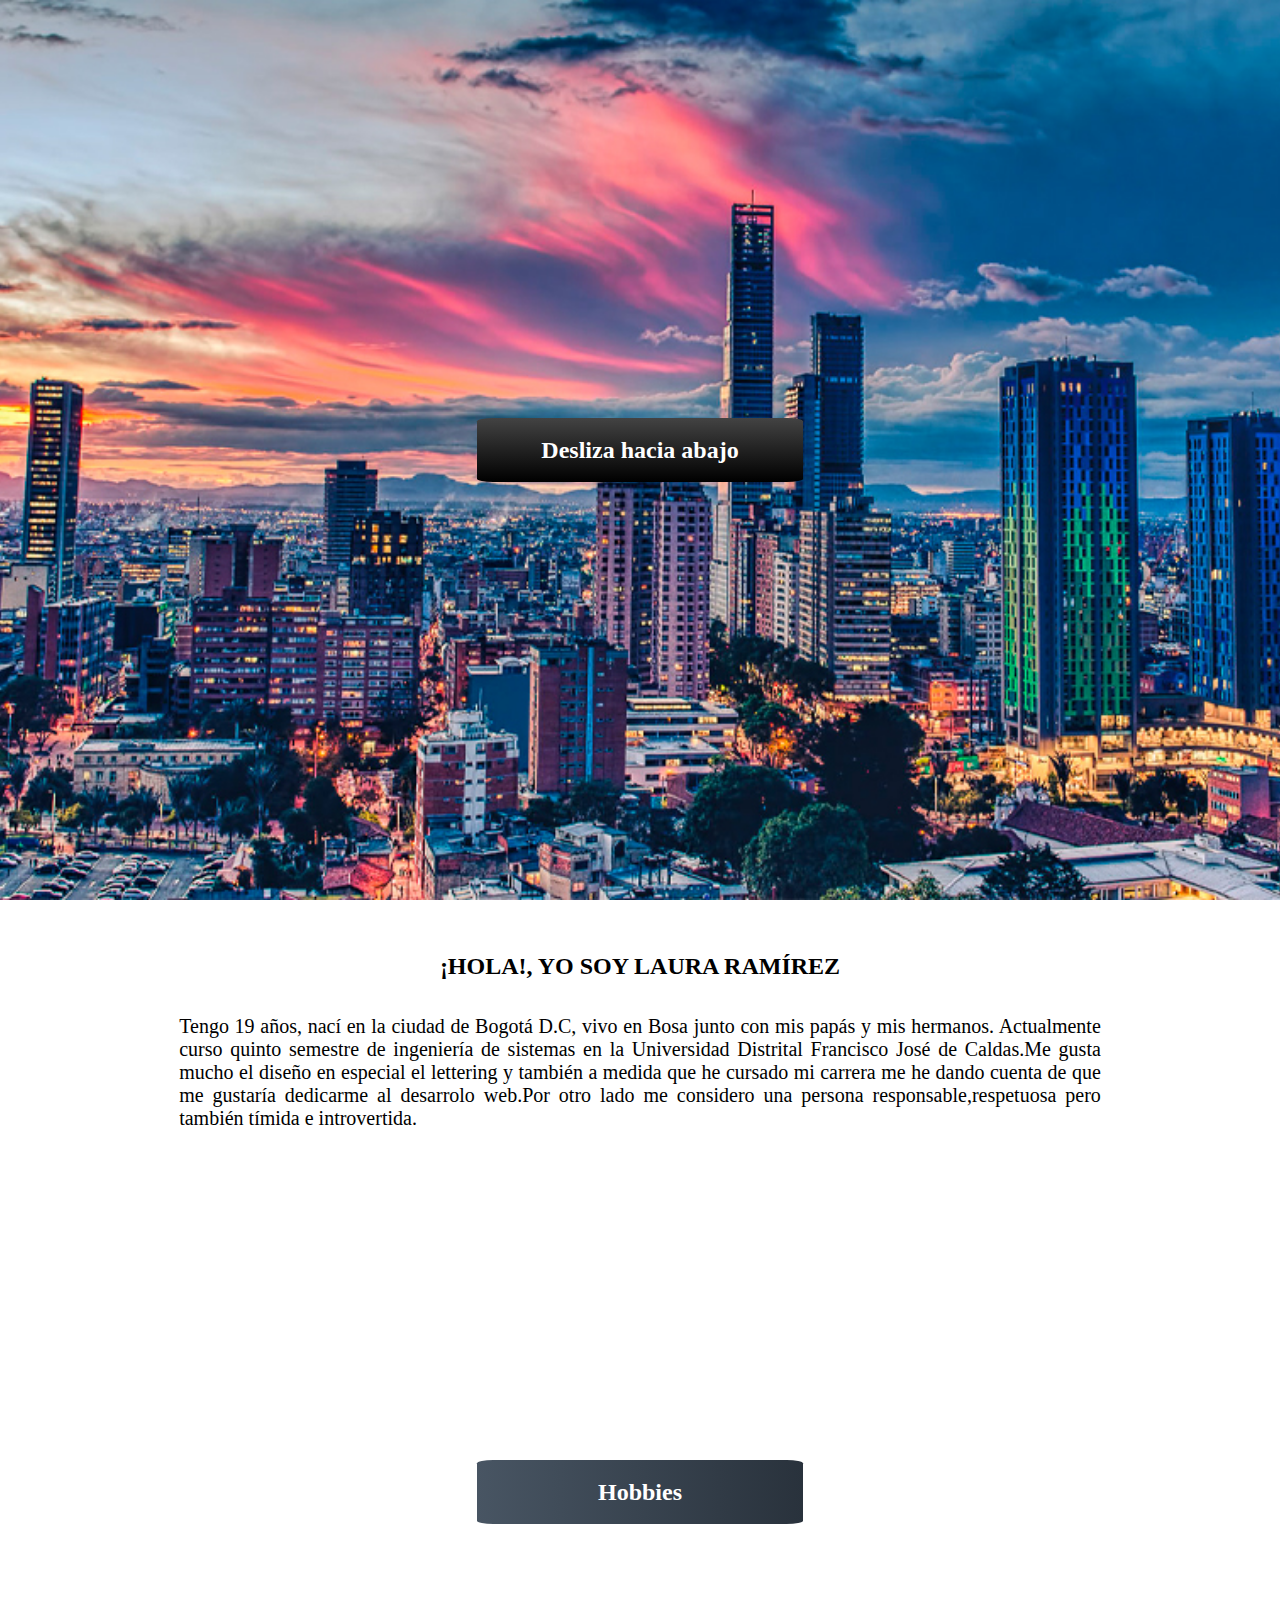
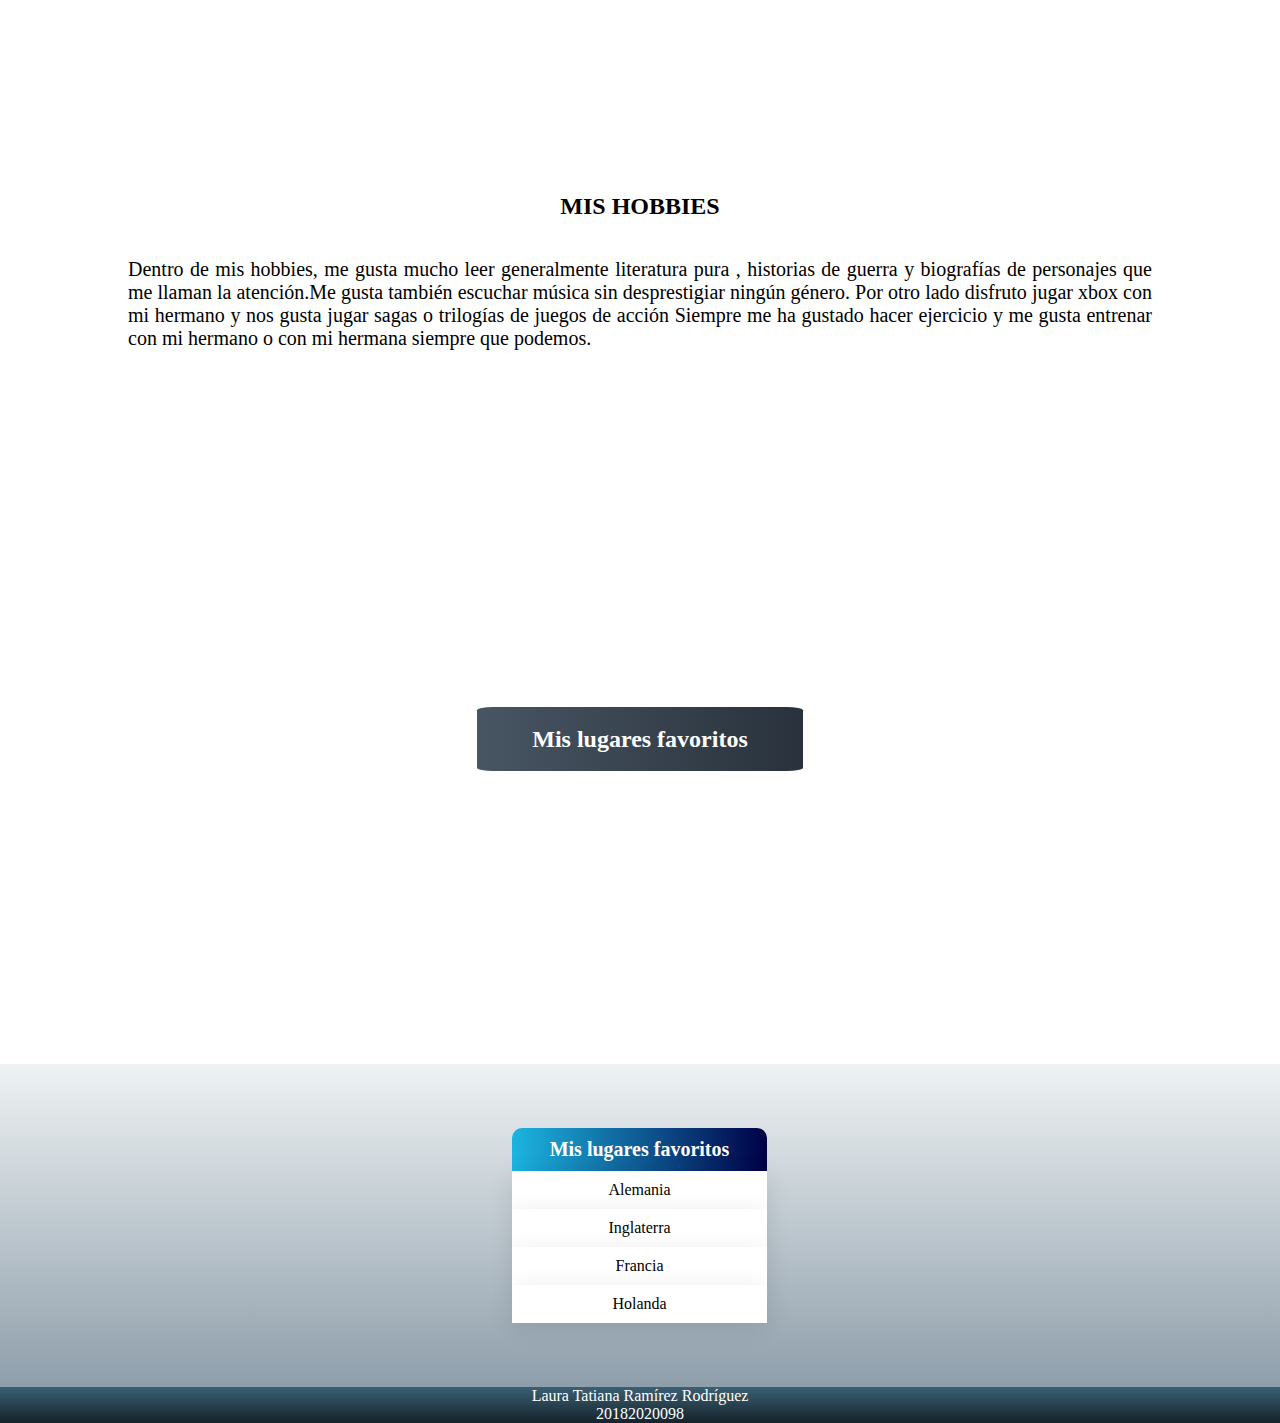
<file: index.html>
<!DOCTYPE html>
<html lang="en">

<head>
    <meta charset="UTF-8">
    <meta http-equiv="X-UA-Compatible" content="IE=edge">
    <meta name="viewport" content="width=device-width, initial-scale=1.0">
    <link rel="stylesheet" href="style.css">
    <title>Presentación en HTML</title>
</head>

<body>
    <header class="header">
        <div class="indicacion">
            <h2>Desliza hacia abajo</h2>
        </div>
    </header>

    <section class="aboutMe">
        <h2><b>¡HOLA!, YO SOY LAURA RAMÍREZ</b></h2>
        <p>
            Tengo 19 años, nací en la ciudad de Bogotá D.C, vivo en Bosa junto con mis papás y mis hermanos.
            Actualmente curso quinto semestre de ingeniería de sistemas en la Universidad Distrital Francisco
            José de Caldas.Me gusta mucho el diseño en especial el lettering y también a medida que he cursado
            mi carrera me he dando cuenta de que me gustaría dedicarme al desarrolo web.Por otro lado me
            considero una persona responsable,respetuosa pero también tímida e introvertida.
        </p>
    </section>

    <section class="hobbie">
        <div class="aviso">
            <h2>Hobbies</h2>
        </div>
    </section>

    <section class="myHobbies">
        <h2>MIS HOBBIES</h2>
        <p>

            Dentro de mis hobbies, me gusta mucho leer generalmente literatura pura , historias de guerra y biografías
            de personajes que me llaman la atención.Me gusta también escuchar música sin desprestigiar ningún género.
            Por otro lado disfruto jugar xbox con mi hermano y nos gusta jugar sagas o trilogías de juegos de acción
            Siempre me ha gustado hacer ejercicio y me gusta entrenar con mi hermano o con mi hermana siempre que
            podemos.
        </p>
    </section>

    <section class="germany">
        <div class="aviso">
            <h2>Mis lugares favoritos</h2>
        </div>
    </section>

    <section class="places">
        <div class="country">
            <h2>Mis lugares favoritos</h2>
            <ul>
                <li>Alemania</li>
                <li>Inglaterra</li>
                <li>Francia</li>
                <li>Holanda</li>
            </ul>
        </div>
    </section>

    <footer>
        Laura Tatiana Ramírez Rodríguez
        <br>
        20182020098
    </footer>
</body>

</html>
</file>
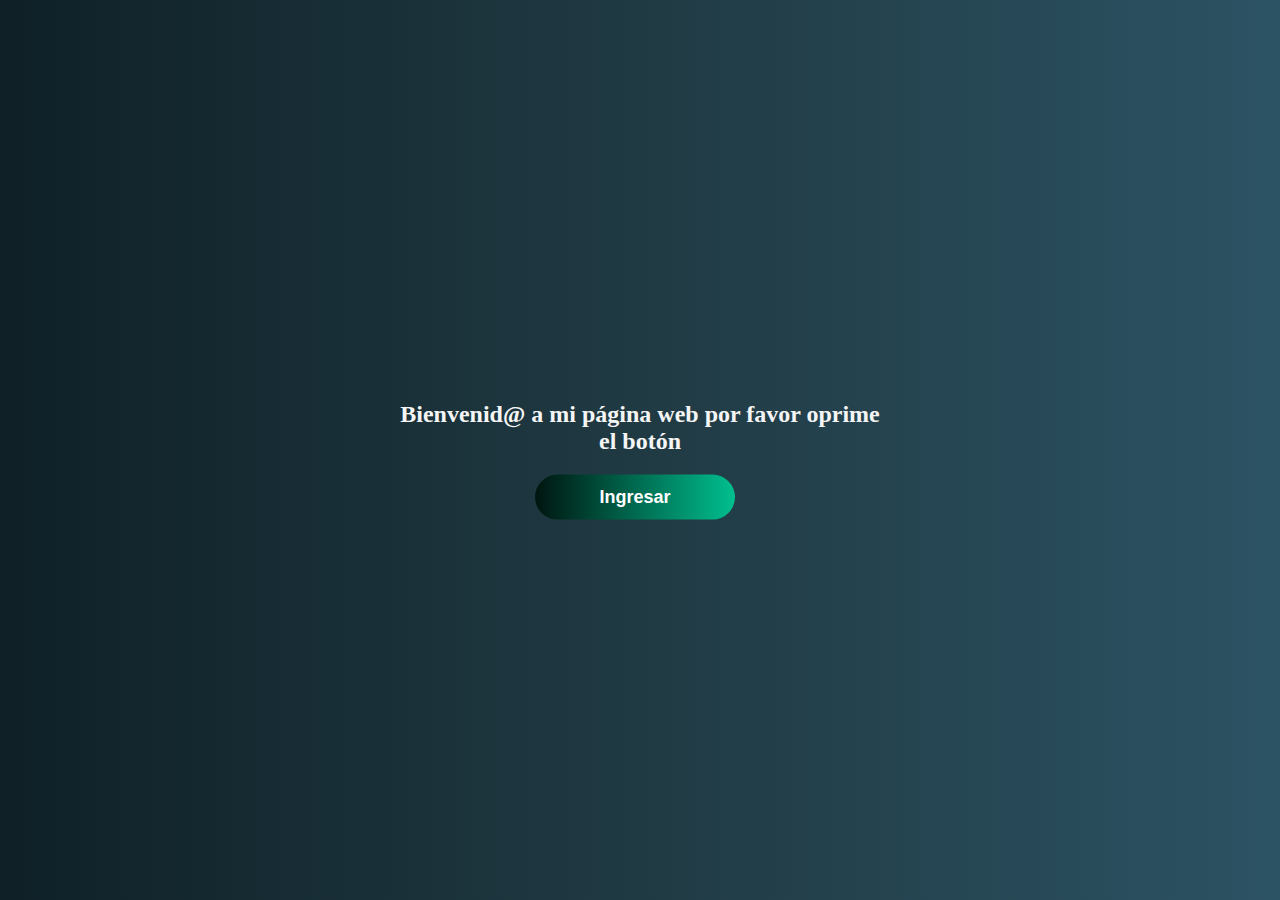
<file: inicio.html>
<!DOCTYPE html>
<html lang="en">
<head>
    <meta charset="UTF-8">
    <meta http-equiv="X-UA-Compatible" content="IE=edge">
    <meta name="viewport" content="width=device-width, initial-scale=1.0">
    <link rel="stylesheet" href="styleFirst.css">
    <script src="function.js"></script>
    <title>Inicio</title>
</head>
<body>
   

    <div class="form">
        <h2>Bienvenid@ a mi página web por favor oprime el botón</h2>
        <!--<input type="text" name="name" required autocomplete="off" placeholder="Tu nombre..."-->
        <input type ="submit" name="" value="Ingresar" onclick="redireccionar()">
    </div>
</body>
</html>
</file>
<file: style.css>
*{
    margin: 0;
    padding: 0;
}

body{
    font-family:Cambria, Cochin, Georgia, Times, 'Times New Roman', serif;
    width: 100%;
}

h2{
    text-align: center;
    padding: 2%;
}
.header{
    background-attachment: fixed;
    background-image: url('img/city.jpg');
    background-position: center;
    background-repeat: no-repeat;
    background-size: cover;

    /*centrar los elementos*/
    display: flex;
    justify-content: center;
    align-items: center;

    height: 100vh;
    width: 100%;
    
}

.indicacion{
    background: #000000;  /* fallback for old browsers */
    background: -webkit-linear-gradient(to bottom, #434343, #000000);  /* Chrome 10-25, Safari 5.1-6 */
    background: linear-gradient(to bottom, #434343, #000000); /* W3C, IE 10+/ Edge, Firefox 16+, Chrome 26+, Opera 12+, Safari 7+ */

    border-radius: 5%;
    color: white;
    padding: 1%;
    width: 300px;
}
.aviso{
    background: #485563;  /* fallback for old browsers */
    background: -webkit-linear-gradient(to left, #29323c, #485563);  /* Chrome 10-25, Safari 5.1-6 */
    background: linear-gradient(to left, #29323c, #485563); /* W3C, IE 10+/ Edge, Firefox 16+, Chrome 26+, Opera 12+, Safari 7+ */
    border-radius: 5%;
    color: white;
    padding: 1%;
    width: 300px;
}
.aboutMe{
    margin: auto;
    overflow: hidden; /*Regula la visibilidad de un contenido*/
    padding: 30px;
    width: 90%;  
}

p{
    font-size: 20px;
    padding-top: 1%;
    padding-left: 10%;
    padding-right: 10%;
    padding-bottom: 5%;
    text-align: justify;
}

.hobbie{

    display: flex;
    justify-content: center;
    align-items: center;
    
    background-attachment: fixed;
    background-image: url('img/lettering.jpg');
    background-position: center;
    background-size: cover;
    height: 550px;
    width: 100%;
}

.germany{
    display: flex;
    justify-content: center;
    align-items: center;
    background-attachment: fixed;
    background-image: url('img/germany.jpg');
    background-position: center;
    background-size: cover;
    height: 650px;
    width: 100%;
}
footer{
    color: white;
    background: #FFA17F;  /* fallback for old browsers */
    background: -webkit-linear-gradient(to left, #00223E, #FFA17F);  /* Chrome 10-25, Safari 5.1-6 */
    background: linear-gradient(to left, #00223E, #FFA17F); /* W3C, IE 10+/ Edge, Firefox 16+, Chrome 26+, Opera 12+, Safari 7+ */

    

}
.places{
    padding-top: 5%;
    padding-bottom: 5%;
    background: #8e9eab;  /* fallback for old browsers */
    background: -webkit-linear-gradient(to bottom, #eef2f3, #8e9eab);  /* Chrome 10-25, Safari 5.1-6 */
    background: linear-gradient(to bottom, #eef2f3, #8e9eab); /* W3C, IE 10+/ Edge, Firefox 16+, Chrome 26+, Opera 12+, Safari 7+ */

}
.country{
    width: 300px;
    margin-left: 40%;
   

}
.country h2{
    color: white;

    background: #000046;  /* fallback for old browsers */
    background: -webkit-linear-gradient(to right, #1CB5E0, #000046); 
    background: linear-gradient(to right, #1CB5E0, #000046); 


    width: 215px;
    padding: 10px 20px;
    font-size: 20px;
    font-weight: 700;
    border-top-left-radius: 10px;
    border-top-right-radius: 10px;
}

.country ul{
    position: relative;
    background: white;
    width: 255px;
}

.country ul li {
    text-align: center;
    list-style: none;
    padding: 10px;
    width: 235px;
    background: white;
    box-shadow: 0 5px 25px rgba(0,0,0,.1);
    transition: transform 0.5s;
}

.country ul li:hover{
    transform:scale(1.1);
    z-index: 90;
    background: #56CCF2;  /* fallback for old browsers */
    background: -webkit-linear-gradient(to bottom, #2F80ED, #56CCF2);  /* Chrome 10-25, Safari 5.1-6 */
    background: linear-gradient(to bottom, #2F80ED, #56CCF2); /* W3C, IE 10+/ Edge, Firefox 16+, Chrome 26+, Opera 12+, Safari 7+ */

    box-shadow: 0 5px 25px rgba(0,0,0,.2);
    color:#fff;

}
footer{
    background: #16222A;  /* fallback for old browsers */
    background: -webkit-linear-gradient(to bottom, #3A6073, #16222A);  /* Chrome 10-25, Safari 5.1-6 */
    background: linear-gradient(to bottom, #3A6073, #16222A); /* W3C, IE 10+/ Edge, Firefox 16+, Chrome 26+, Opera 12+, Safari 7+ */

    font: white;
    text-align: center;
    height: auto;
}
</file>
<file: styleFirst.css>
body{
    background: #0F2027;
    background: -webkit-linear-gradient(to left, #2C5364, #203A43, #0F2027); 
    background: linear-gradient(to left, #2C5364, #203A43, #0F2027); 
    font-family:Cambria, Cochin, Georgia, Times, 'Times New Roman', serif;
}
h2{
    text-align: center;
    color: whitesmoke;
}
.form{
    text-align: center;
    left: 50%;
    position: absolute;
    top: 50%;
    transform: translate(-50%,-50%);
    width: 500px;
}

input{
    position: relative;
    display: inline-block;
    font-size: 15px;
    box-sizing: border-box;
    transition: .5s;
}

input[type="text"]{
    background-color: white;
    width: 250px;
    height: 40px;
    border: none;
    outline: none;
    margin-left: 10px;
    padding: 0 25px;
    border-radius: 25px 0 0 25px;
}

input[type="submit"]
{
    font-size: 18px;
    position: relative;
    left: -5px;
    border-radius: 25px  25px 25px 25px;
    height: 45px;
    width: 200px;
    border: none;
    outline: none;
    cursor: pointer;
    background: #00bf8f;  /* fallback for old browsers */
    background: -webkit-linear-gradient(to right, #001510, #00bf8f);  /* Chrome 10-25, Safari 5.1-6 */
    background: linear-gradient(to right, #001510, #00bf8f); /* W3C, IE 10+/ Edge, Firefox 16+, Chrome 26+, Opera 12+, Safari 7+ */

    color: white;
    font-weight: bold;
}

input[type="submit"]:hover{
    background: #C04848;  /* fallback for old browsers */
background: -webkit-linear-gradient(to right, #480048, #C04848);  /* Chrome 10-25, Safari 5.1-6 */
background: linear-gradient(to right, #480048, #C04848); /* W3C, IE 10+/ Edge, Firefox 16+, Chrome 26+, Opera 12+, Safari 7+ */
</file>
